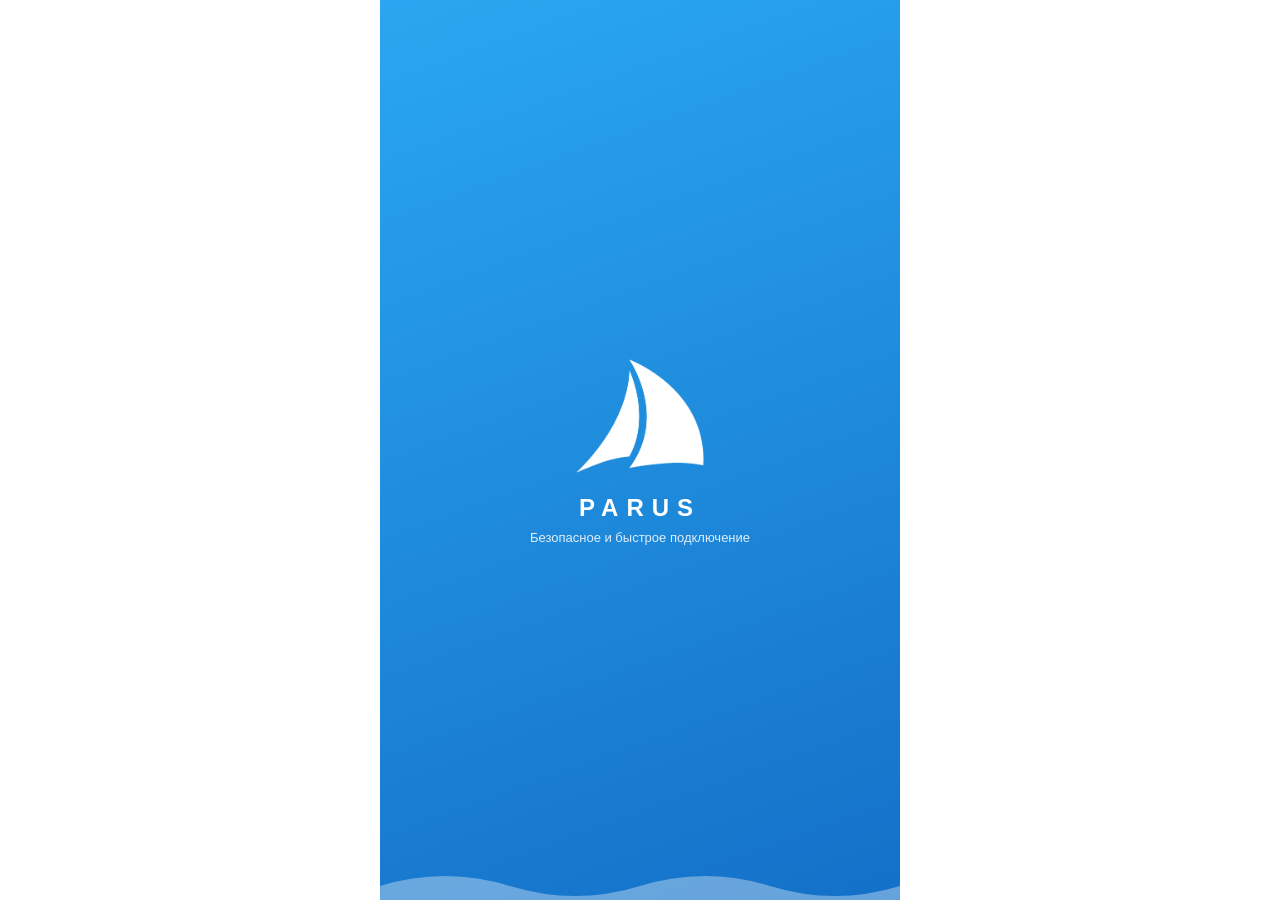
<file: app/index.html>
<!DOCTYPE html>
<html lang="ru">
  <head>
    <meta charset="UTF-8" />
    <meta name="viewport" content="width=device-width, initial-scale=1.0, user-scalable=no, viewport-fit=cover" />
    <meta name="description" content="PARUS — личный кабинет" />
    <title>PARUS</title>
    <link rel="icon" type="image/png" href="./brand/parus-logo.png" />
    <script src="https://telegram.org/js/telegram-web-app.js"></script>
    <script type="module" crossorigin src="./assets/index-DOW_s8rv.js"></script>
    <link rel="stylesheet" crossorigin href="./assets/index-h6hLkVrL.css">
  </head>
  <body>
    <div id="root"></div>
  </body>
</html>
</file>
<file: app/assets/index-h6hLkVrL.css>
*{margin:0;padding:0;box-sizing:border-box;font-family:-apple-system,Segoe UI,Roboto,sans-serif;-webkit-tap-highlight-color:transparent}html,body{overscroll-behavior:none;height:100%}button{user-select:none;-webkit-user-select:none;font-family:inherit}#root{height:100%}.ph{--acc: #1E9BE9;--acc-dk: #1470C8;--bg: #F4F8FC;--card: #fff;--text: #0F2438;--muted: #6B8299;--line: #E3EDF5;--chip: #EAF3FB;--ok: #1D9E75;--top-inset: calc(var(--tg-safe-area-inset-top, 0px) + var(--tg-content-safe-area-inset-top, 0px));--bot-inset: max(env(safe-area-inset-bottom, 0px), var(--tg-safe-area-inset-bottom, 0px));height:100%;max-width:520px;margin:0 auto;background:var(--bg);position:relative;overflow:hidden;transition:background .3s}.ph.dark{--bg: #0D1B29;--card: #14283C;--text: #EAF3FB;--muted: #7E97AC;--line: #1F3850;--chip: #1A3049;--ok: #2FBF8F}.screens{height:calc(100% - 72px - var(--bot-inset));overflow-y:auto;overflow-x:hidden;scrollbar-width:none}.screens::-webkit-scrollbar{display:none}.screen{display:none}.screen.active{display:block;animation:fadeSlide .28s ease}@keyframes fadeSlide{0%{opacity:0;transform:translate(14px)}to{opacity:1;transform:none}}.hdr{background:linear-gradient(135deg,#2aa7f0,#1470c8);color:#fff;padding:calc(20px + var(--top-inset)) 16px 20px}.hdr.hero{padding-bottom:48px}.hdr-row{display:flex;align-items:center;gap:10px;min-height:28px}.brand{font-weight:700;letter-spacing:3px;font-size:17px}.h-title{font-weight:600;font-size:17px}.badge{margin-left:auto;font-size:12px;font-weight:500;background:#ffffff38;padding:5px 12px;border-radius:12px;display:flex;align-items:center;gap:5px;white-space:nowrap}.tbtn{width:30px;height:30px;flex:none;border:none;border-radius:10px;background:#ffffff2e;color:#fff;display:flex;align-items:center;justify-content:center;cursor:pointer;transition:transform .1s}.tbtn:active{transform:scale(.9)}.content{padding:16px;display:grid;grid-template-columns:minmax(0,1fr);gap:12px}.content>*{min-width:0}.card{background:var(--card);border:.5px solid var(--line);border-radius:16px;padding:16px;transition:background .3s}.status-card{margin:-32px 16px 0;box-shadow:0 6px 18px #0f24380f}.lbl{font-size:12.5px;color:var(--muted)}.big{font-size:26px;font-weight:700;color:var(--text);margin:2px 0 12px}.bar{height:6px;background:var(--line);border-radius:3px;overflow:hidden}.bar i{display:block;height:100%;width:0;background:var(--acc);border-radius:3px;transition:width 1.1s cubic-bezier(.22,1,.36,1)}.meta{display:flex;justify-content:space-between;margin-top:12px;font-size:12.5px;color:var(--muted)}.meta span{display:flex;align-items:center;gap:5px}.sect{font-size:13px;color:var(--muted);margin:4px 2px -4px}.btn{background:var(--acc);color:#fff;border:none;border-radius:14px;padding:15px;font-weight:600;font-size:15px;width:100%;cursor:pointer;transition:transform .1s,background .2s;display:flex;align-items:center;justify-content:center;gap:8px}.btn:active{transform:scale(.97)}.btn:disabled{opacity:.7}.btn.pulse{animation:pulse 2.4s infinite}@keyframes pulse{0%{box-shadow:0 0 #1e9be973}60%{box-shadow:0 0 0 16px #1e9be900}to{box-shadow:0 0 #1e9be900}}.btn.ghost{background:var(--card);color:var(--text);border:.5px solid var(--line);font-weight:500}.btn.ghost svg{color:var(--acc)}.btn.ok-state{background:var(--ok)}.row2{display:grid;grid-template-columns:1fr 1fr;gap:12px}.nav{position:absolute;bottom:0;left:0;right:0;height:calc(72px + var(--bot-inset));background:var(--card);border-top:.5px solid var(--line);display:flex;padding:8px 10px calc(14px + var(--bot-inset));gap:4px;transition:background .3s;z-index:10}.nv{flex:1;border:none;background:none;display:flex;flex-direction:column;align-items:center;justify-content:center;gap:3px;font-size:11px;color:var(--muted);cursor:pointer;border-radius:14px;padding:5px 0 4px;transition:background .2s,color .2s,transform .1s}.nv:active{transform:scale(.94)}.nv.on{color:var(--acc);background:#1e9be91f;font-weight:600}.seg{display:flex;background:var(--chip);border-radius:12px;padding:3px;gap:2px}.seg button{flex:1;border:none;background:none;padding:8px 0;border-radius:10px;font-size:13px;font-weight:500;color:var(--muted);cursor:pointer;transition:all .15s}.seg button.on{background:var(--card);color:var(--text);font-weight:600;box-shadow:0 1px 4px #0f24381f}.seg.seg-sm button{font-size:12.5px;padding:7px 0}.plan{display:flex;justify-content:space-between;align-items:center;cursor:pointer;position:relative;margin-bottom:10px}.plan.sel{border:2px solid var(--acc);padding:14.5px}.nm{font-size:15px;font-weight:600;color:var(--text)}.sub{font-size:12.5px;color:var(--muted);margin-top:2px}.pr{font-size:16px;font-weight:700;color:var(--text);text-align:right}.pr small{display:block;font-size:11.5px;font-weight:400;color:var(--muted);margin-top:1px}.plan.sel .pr{color:var(--acc)}.tag{position:absolute;top:-10px;left:14px;background:var(--acc);color:#fff;font-size:10.5px;font-weight:600;padding:2px 9px;border-radius:9px}.paynote{display:flex;align-items:center;justify-content:center;gap:6px;font-size:12.5px;color:var(--muted)}.paysel{display:flex;gap:8px}.pchip{flex:1;background:var(--card);border:.5px solid var(--line);border-radius:12px;padding:8px 4px;text-align:center;cursor:pointer;transition:border-color .15s}.pchip.on{border:2px solid var(--acc);padding:6.5px 2.5px}.pchip .pn{font-size:13px;font-weight:600;color:var(--text)}.pchip.on .pn{color:var(--acc)}.pchip .ps{font-size:10.5px;color:var(--muted);margin-top:1px}.pchip.dis .pn{color:var(--muted)}.chips{display:flex;gap:8px;flex-wrap:wrap;margin-top:10px}.chipbtn{flex:1;min-width:72px;background:var(--chip);border:.5px solid transparent;border-radius:12px;padding:9px 6px;text-align:center;cursor:pointer;transition:border-color .15s}.chipbtn:active{border-color:var(--acc)}.chipbtn .cv{font-size:13.5px;font-weight:600;color:var(--text)}.chipbtn .cp{font-size:12px;color:var(--acc);font-weight:600;margin-top:1px}.switchrow{display:flex;justify-content:space-between;align-items:center;gap:12px}.sw{width:46px;height:26px;border-radius:13px;background:var(--line);position:relative;cursor:pointer;transition:background .2s;flex:none;border:none}.sw:after{content:"";position:absolute;top:3px;left:3px;width:20px;height:20px;border-radius:50%;background:#fff;transition:left .2s;box-shadow:0 1px 3px #00000040}.sw.on{background:var(--acc)}.sw.on:after{left:23px}.h-row{display:flex;justify-content:space-between;align-items:center;padding:11px 0;border-bottom:.5px solid var(--line);font-size:13.5px;color:var(--text);gap:8px;min-width:0}.h-row:last-child{border-bottom:none;padding-bottom:2px}.h-row span:first-child{overflow:hidden;text-overflow:ellipsis;white-space:nowrap}.h-ok{color:var(--ok);display:flex;align-items:center;gap:4px;font-weight:500;white-space:nowrap}.field{display:flex;gap:8px}.field input{flex:1;min-width:0;background:var(--chip);border:1px solid transparent;border-radius:12px;padding:11px 12px;font-size:13.5px;color:var(--text);outline:none}.field input:focus{border-color:var(--acc)}.field input[type=number]::-webkit-inner-spin-button,.field input[type=number]::-webkit-outer-spin-button{-webkit-appearance:none;margin:0}.field input[type=number]{-moz-appearance:textfield;appearance:textfield}.field .go{background:var(--acc);color:#fff;border:none;border-radius:12px;padding:0 14px;cursor:pointer;display:flex;align-items:center}.err{color:#e24b4a;font-size:12.5px;margin-top:6px}.shake{animation:shake .35s}@keyframes shake{20%,60%{transform:translate(-5px)}40%,80%{transform:translate(5px)}}.card-t{display:flex;align-items:center;gap:8px;font-size:15px;font-weight:600;color:var(--text)}.card-t svg{color:var(--acc)}details{background:var(--card);border:.5px solid var(--line);border-radius:14px;padding:0 14px}summary{list-style:none;display:flex;align-items:center;gap:10px;padding:13px 0;font-size:14px;font-weight:500;color:var(--text);cursor:pointer}summary svg{color:var(--acc);flex:none}summary:after{content:"›";color:var(--muted);font-size:18px;margin-left:auto;transform:rotate(90deg);transition:transform .2s}details[open] summary:after{transform:rotate(-90deg)}details p{font-size:13px;color:var(--muted);padding:0 0 13px 29px;line-height:1.55}.splash{position:absolute;inset:0;background:linear-gradient(160deg,#2aa7f0,#1470c8);z-index:30;display:flex;flex-direction:column;align-items:center;justify-content:center;gap:18px;transition:opacity .45s}.splash.out{opacity:0;pointer-events:none}.splash .word{color:#fff;font-weight:700;letter-spacing:8px;font-size:24px;opacity:0;animation:up .6s .9s forwards}.splash .slogan{color:#ffffffd9;font-size:13px;opacity:0;animation:up .6s 1.1s forwards;margin-top:-10px}@keyframes up{0%{opacity:0;transform:translateY(12px)}to{opacity:1;transform:none}}.sailimg{height:120px;width:auto;animation:hoist 1.05s .1s cubic-bezier(.25,.9,.3,1) both}@keyframes hoist{0%{clip-path:inset(100% 0 0 0);transform:translateY(16px);opacity:.6}to{clip-path:inset(-5% 0 0 0);transform:none;opacity:1}}.wave{position:absolute;bottom:-8px;left:0;width:200%;animation:drift 3s linear infinite;opacity:.35}@keyframes drift{to{transform:translate(-50%)}}.sheetwrap{position:absolute;inset:0;z-index:20;visibility:hidden}.sheetwrap.open{visibility:visible}.dim{position:absolute;inset:0;background:#08142080;opacity:0;transition:opacity .25s}.sheetwrap.open .dim{opacity:1}.sheet{position:absolute;left:0;right:0;bottom:0;background:var(--card);border-radius:24px 24px 0 0;padding:10px 16px calc(26px + var(--bot-inset));transform:translateY(100%);transition:transform .3s cubic-bezier(.22,1,.36,1);max-height:92%;overflow-y:auto}.sheetwrap.open .sheet{transform:none}.grip{width:38px;height:4px;border-radius:2px;background:var(--line);margin:0 auto 14px}.sheet h4{font-size:16px;font-weight:600;color:var(--text);margin-bottom:2px;text-align:center}.app-row{display:flex;align-items:center;gap:12px;padding:12px;border:.5px solid var(--line);border-radius:14px;margin-bottom:8px;cursor:pointer;color:var(--text);font-size:14.5px;font-weight:500}.app-row:active{background:var(--chip)}.app-row.sel{border:2px solid var(--acc);padding:10.5px}.av{width:38px;height:38px;flex:none;border-radius:11px;background:var(--chip);color:var(--acc);display:flex;align-items:center;justify-content:center;font-weight:700;font-size:15px}.acol{flex:1;min-width:0}.anm{font-size:14.5px;font-weight:600;color:var(--text);display:flex;align-items:center;gap:6px}.rec{font-size:10.5px;color:var(--ok);background:#1d9e751f;padding:2px 7px;border-radius:8px;font-weight:600}.astore{font-size:12px;color:var(--muted);margin-top:2px;display:flex;align-items:center;gap:5px}.achk{color:var(--line);flex:none}.app-row.sel .achk{color:var(--acc)}.stept{font-size:12.5px;font-weight:600;color:var(--muted);margin:10px 2px 8px}.qrbox{text-align:center;padding:8px 0}.qrbox canvas{border-radius:12px;background:#fff;padding:10px}.toast{position:absolute;bottom:calc(92px + var(--bot-inset));left:50%;transform:translate(-50%) translateY(16px);background:#0f2438;color:#fff;font-size:13px;padding:10px 18px;border-radius:12px;opacity:0;transition:all .3s;z-index:25;white-space:nowrap;max-width:92%;overflow:hidden;text-overflow:ellipsis;pointer-events:none}.toast.show{opacity:1;transform:translate(-50%)}.conf{position:absolute;width:8px;height:12px;top:-14px;z-index:28;animation:fall linear forwards;pointer-events:none}@keyframes fall{to{transform:translateY(110vh) rotate(720deg)}}.onb{padding:36px 24px;text-align:center}.hero-img{width:116px;height:116px;border-radius:30px;margin:22px auto 20px;display:block;box-shadow:0 10px 26px #1470c859}.onb h2{color:var(--text);font-size:22px;margin-bottom:8px}.onb .sub2{color:var(--muted);font-size:14px;margin-bottom:20px}.feat{display:flex;gap:12px;align-items:center;text-align:left;padding:9px 4px;color:var(--text);font-size:14px}.feat .dot{width:36px;height:36px;flex:none;border-radius:11px;background:var(--chip);color:var(--acc);display:flex;align-items:center;justify-content:center}.trial-note{font-size:12px;color:var(--muted)}.metrics{display:grid;grid-template-columns:1fr 1fr;gap:10px}.metric{background:var(--card);border:.5px solid var(--line);border-radius:14px;padding:12px 14px;transition:background .3s}.metric .mv{font-size:20px;font-weight:700;color:var(--text);margin-top:2px}.nv.adm-only{display:none}.ph.adm .nv.adm-only{display:flex}.srv-head{display:flex;align-items:center;gap:9px;font-size:12.5px;color:var(--muted);padding:6px 0 8px;border-bottom:.5px solid var(--line)}.dot-ok{width:8px;height:8px;flex:none;border-radius:50%;background:var(--ok);animation:breathe 2.4s ease-in-out infinite}@keyframes breathe{0%,to{box-shadow:0 0 #1d9e7559}50%{box-shadow:0 0 0 5px #1d9e7500}}.srow{display:flex;align-items:center;gap:11px;padding:9px 0;border-bottom:.5px solid var(--line)}.srow:last-child{border-bottom:none}.fl{font-size:17px;width:32px;height:32px;flex:none;background:var(--chip);border-radius:9px;display:flex;align-items:center;justify-content:center}.fl img{width:22px;height:22px;display:block}.snm{font-size:13.5px;font-weight:600;color:var(--text);letter-spacing:.5px}.snm.sm{font-size:12px}.sping{margin-left:auto;font-size:12.5px;color:var(--muted);display:flex;align-items:center;gap:6px;font-variant-numeric:tabular-nums}.sping i{width:7px;height:7px;border-radius:50%;background:var(--ok);display:block}.fullmsg{height:100%;display:flex;flex-direction:column;align-items:center;justify-content:center;gap:14px;padding:32px;text-align:center;color:var(--muted);font-size:14px}.fullmsg .ttl{font-size:18px;font-weight:600;color:var(--text)}.skel{background:linear-gradient(90deg,var(--line) 25%,var(--chip) 50%,var(--line) 75%);background-size:200% 100%;animation:shim 1.1s infinite;border-radius:8px}@keyframes shim{to{background-position:-200% 0}}
</file>
